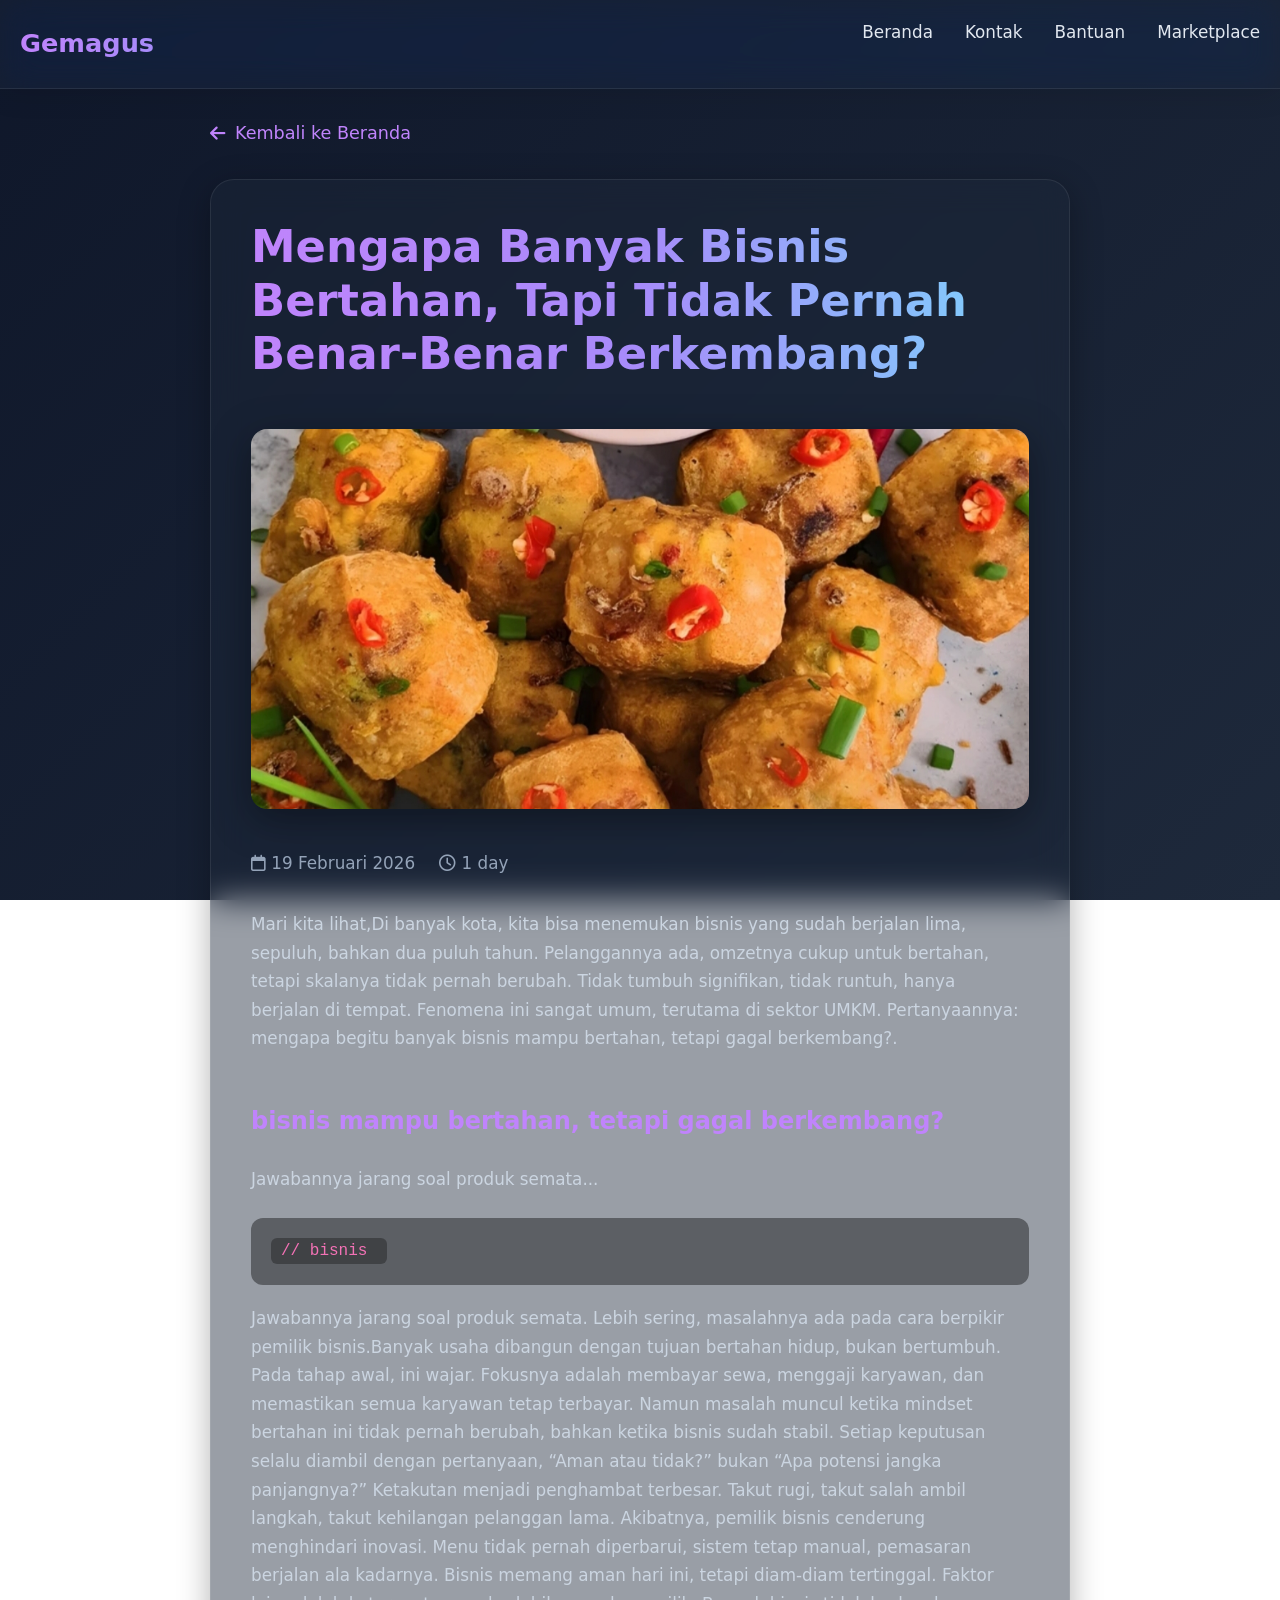
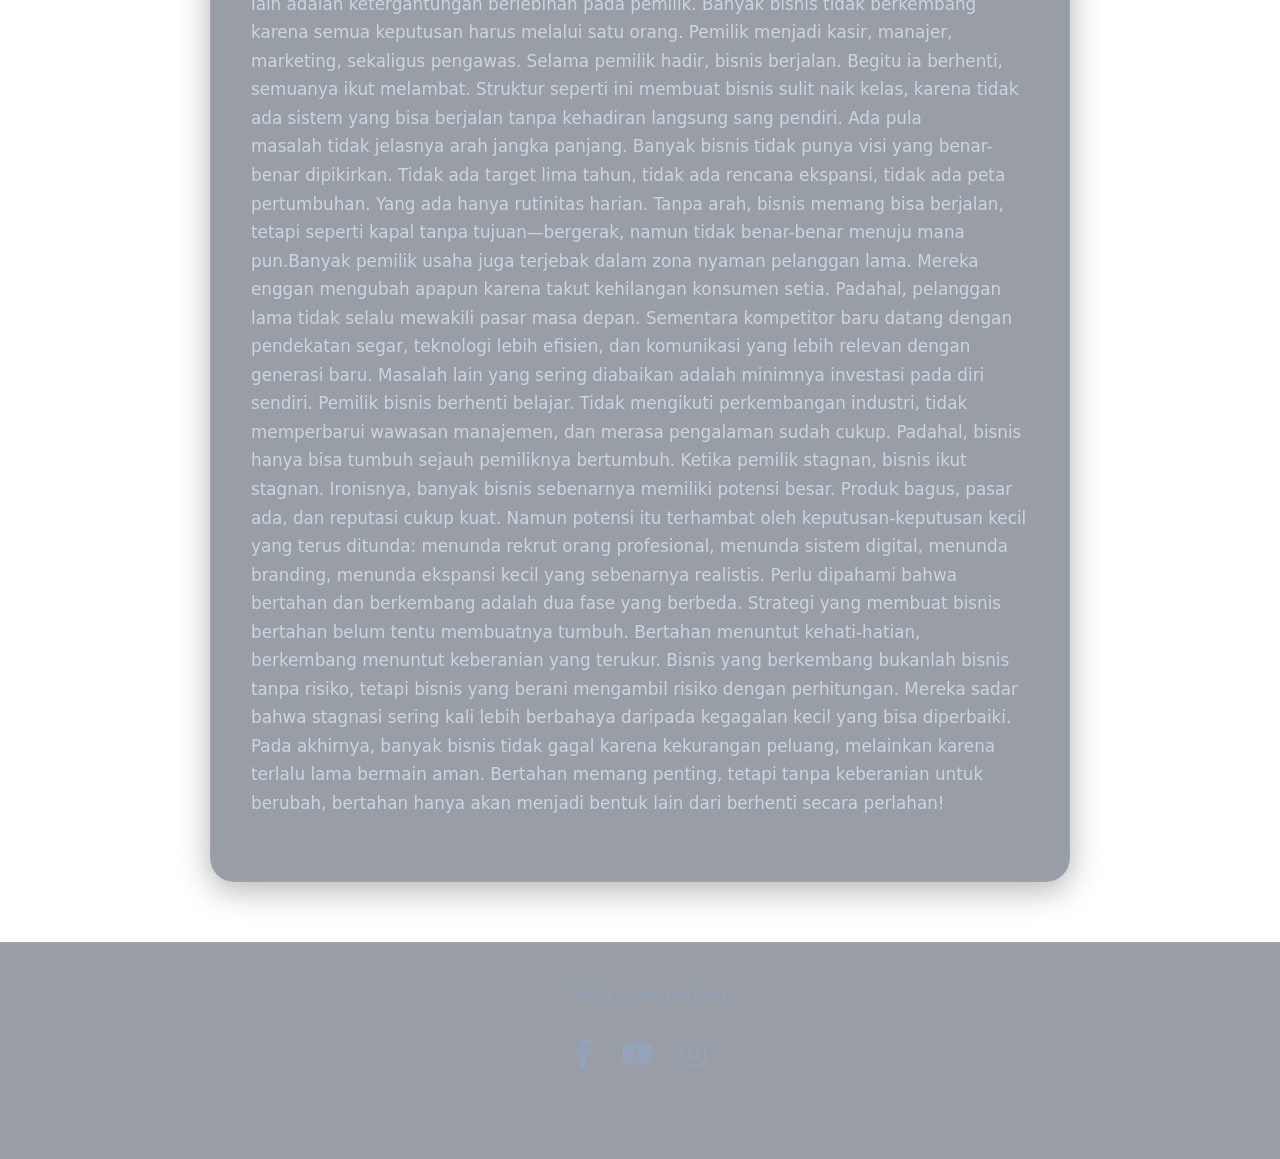
<file: Post2.html>
<!DOCTYPE html>
<html lang="id">
<head>
  <meta charset="UTF-8" />
  <meta name="viewport" content="width=device-width, initial-scale=1.0"/>
  <title id="page-title">Artikel </title>
  <link rel="stylesheet" href="https://cdnjs.cloudflare.com/ajax/libs/font-awesome/6.5.0/css/all.min.css"/>
  
  <style>
    :root {
      --bg: #0f172a;
      --glass: rgba(30, 41, 59, 0.45);
      --glass-border: rgba(255, 255, 255, 0.08);
      --text: #e2e8f0;
      --text-muted: #94a3b8;
      --accent: #c084fc;
    }

    * { margin:0; padding:0; box-sizing:border-box; }

    body {
      background: linear-gradient(135deg, #0f172a, #1e293b);
      color: var(--text);
      font-family: system-ui, -apple-system, sans-serif;
      line-height: 1.7;
      min-height: 100vh;
      background-attachment: fixed;
    }

    .container {
      max-width: 900px;
      margin: 0 auto;
      padding: 0 20px;
    }

    /* ====================== NAVBAR ====================== */
    .navbar {
      position: sticky;
      top: 0;
      z-index: 1000;
      background: var(--glass);
      backdrop-filter: blur(16px) saturate(180%);
      -webkit-backdrop-filter: blur(16px) saturate(180%);
      border-bottom: 1px solid var(--glass-border);
      box-shadow: 0 4px 30px rgba(0,0,0,0.1);
    }

    .nav-container {
      display: flex;
      justify-content: space-between;
      align-items: center;
      padding: 18px 20px;
    }

    .logo {
      font-size: 1.6rem;
      font-weight: 700;
      background: linear-gradient(90deg, #c084fc, #a78bfa);
      -webkit-background-clip: text;
      background-clip: text;
      color: transparent;
      text-decoration: none;
    }

    .nav-links {
      display: flex;
      list-style: none;
      gap: 32px;
    }

    .nav-links a {
      color: var(--text);
      text-decoration: none;
      font-weight: 500;
      transition: all 0.3s;
      position: relative;
    }

    .nav-links a:hover {
      color: var(--accent);
    }

    .nav-links a::after {
      content: '';
      position: absolute;
      width: 0;
      height: 2px;
      bottom: -6px;
      left: 0;
      background: var(--accent);
      transition: width 0.3s;
    }

    .nav-links a:hover::after { width: 100%; }

    .hamburger {
      display: none;
      flex-direction: column;
      gap: 5px;
      cursor: pointer;
    }

    .hamburger span {
      width: 28px;
      height: 3px;
      background: var(--text);
      border-radius: 2px;
      transition: all 0.3s;
    }

    /* ====================== ARTIKEL ====================== */
    .back {
      display: inline-flex;
      align-items: center;
      gap: 10px;
      color: var(--accent);
      text-decoration: none;
      margin: 30px 0;
      font-weight: 500;
      font-size: 1.1rem;
    }

    .back:hover { opacity: 0.8; }

    article {
      background: var(--glass);
      backdrop-filter: blur(16px);
      border: 1px solid var(--glass-border);
      border-radius: 24px;
      padding: 40px;
      box-shadow: 0 8px 32px rgba(0,0,0,0.3);
      margin-bottom: 60px;
    }

    h1 {
      font-size: 2.8rem;
      margin-bottom: 16px;
      background: linear-gradient(90deg, #c084fc, #a78bfa, #7dd3fc);
      -webkit-background-clip: text;
      background-clip: text;
      color: transparent;
      line-height: 1.2;
    }

    .meta {
      color: var(--text-muted);
      margin-bottom: 32px;
      font-size: 1.05rem;
      display: flex;
      gap: 24px;
      flex-wrap: wrap;
    }

    .featured-img {
      width: 100%;
      height: 380px;
      object-fit: cover;
      border-radius: 16px;
      margin: 32px 0;
      box-shadow: 0 10px 40px rgba(0,0,0,0.4);
    }

    p, li { margin-bottom: 1.4em; color: #cbd5e1; font-size: 1.05rem; }

    h2, h3 { margin: 2em 0 1em; color: var(--accent); }

    pre {
      background: rgba(0,0,0,0.4);
      padding: 20px;
      border-radius: 12px;
      overflow-x: auto;
      margin: 1.5em 0;
    }

    code {
      background: rgba(0,0,0,0.3);
      padding: 4px 10px;
      border-radius: 6px;
      font-family: 'Consolas', monospace;
      color: #f472b6;
    }

    /* ====================== FOOTER ====================== */
    footer {
      margin-top: 60px;
      padding: 40px 20px 60px;
      text-align: center;
      border-top: 1px solid var(--glass-border);
      background: var(--glass);
      backdrop-filter: blur(12px);
    }

    .social-icons {
      display: flex;
      justify-content: center;
      gap: 28px;
      margin-bottom: 20px;
    }

    .social-icons a {
      color: var(--text-muted);
      font-size: 1.8rem;
      transition: all 0.3s;
    }

    .social-icons a:hover {
      color: var(--accent);
      transform: translateY(-4px) scale(1.15);
    }

    /* ====================== RESPONSIVE ====================== */
    @media (max-width: 768px) {
      h1 { font-size: 2.2rem; }
      article { padding: 28px; }
      .nav-links {
        display: none;
        position: absolute;
        top: 100%;
        left: 0;
        right: 0;
        background: var(--glass);
        backdrop-filter: blur(16px);
        flex-direction: column;
        padding: 20px;
        border-bottom: 1px solid var(--glass-border);
      }
      .nav-links.active { display: flex; }
      .hamburger { display: flex; }
      .hamburger.active span:nth-child(1) { transform: rotate(45deg) translate(6px, 6px); }
      .hamburger.active span:nth-child(2) { opacity: 0; }
      .hamburger.active span:nth-child(3) { transform: rotate(-45deg) translate(7px, -7px); }
    }
  </style>
</head>
<body>

  <!-- Navbar -->
  <nav class="navbar">
    <div class="nav-container">
      <a href="index.html" class="logo">Gemagus</a>

      <ul class="nav-links" id="navLinks">
        <li><a href="index.html">Beranda</a></li>
        <li><a href="#kontak">Kontak</a></li>
        <li><a href="#bantuan">Bantuan</a></li>
        <li><a href="#" target="_blank" rel="noopener">Marketplace</a></li>
      </ul>

      <div class="hamburger" id="hamburger">
        <span></span>
        <span></span>
        <span></span>
      </div>
    </div>
  </nav>

  <div class="container">
    <a href="index.html" class="back">
      <i class="fa-solid fa-arrow-left"></i> Kembali ke Beranda
    </a>

    <article>
      <h1 id="title">Mengapa Banyak Bisnis Bertahan, Tapi Tidak Pernah Benar-Benar Berkembang?</h1>
      
      <img 
        src="img/bisnis.jpg" 
        alt="Featured image" 
        class="featured-img"
      >
      <div class="meta">
        <span><i class="fa-regular fa-calendar"></i> 19 Februari 2026</span>
        <span><i class="fa-regular fa-clock"></i> 1 day</span>
      </div>
      <p>Mari kita lihat,Di banyak kota, kita bisa menemukan bisnis yang sudah berjalan lima, sepuluh, bahkan dua puluh tahun. Pelanggannya ada, omzetnya cukup untuk bertahan, tetapi skalanya tidak pernah berubah. Tidak tumbuh signifikan, tidak runtuh, hanya berjalan di tempat. Fenomena ini sangat umum, terutama di sektor UMKM. Pertanyaannya: mengapa begitu banyak bisnis mampu bertahan, tetapi gagal berkembang?.</p>

    
      <h2>bisnis mampu bertahan, tetapi gagal berkembang?</h2>
      <p>Jawabannya jarang soal produk semata...</p>

      <pre><code>// bisnis </code></pre>

      <p>Jawabannya jarang soal produk semata. Lebih sering, masalahnya ada pada cara berpikir pemilik bisnis.Banyak usaha dibangun dengan tujuan bertahan hidup, bukan bertumbuh. Pada tahap awal, ini wajar. Fokusnya adalah membayar sewa, menggaji karyawan, dan memastikan semua karyawan tetap terbayar. Namun masalah muncul ketika mindset bertahan ini tidak pernah berubah, bahkan ketika bisnis sudah stabil. Setiap keputusan selalu diambil dengan pertanyaan, “Aman atau tidak?” bukan “Apa potensi jangka panjangnya?” Ketakutan menjadi penghambat terbesar. Takut rugi, takut salah ambil langkah, takut kehilangan pelanggan lama. Akibatnya, pemilik bisnis cenderung menghindari inovasi. Menu tidak pernah diperbarui, sistem tetap manual, pemasaran berjalan ala kadarnya. Bisnis memang aman hari ini, tetapi diam-diam tertinggal.
Faktor lain adalah ketergantungan berlebihan pada pemilik. Banyak bisnis tidak berkembang karena semua keputusan harus melalui satu orang. Pemilik menjadi kasir, manajer, marketing, sekaligus pengawas. Selama pemilik hadir, bisnis berjalan. Begitu ia berhenti, semuanya ikut melambat. Struktur seperti ini membuat bisnis sulit naik kelas, karena tidak ada sistem yang bisa berjalan tanpa kehadiran langsung sang pendiri. 
Ada pula masalah tidak jelasnya arah jangka panjang. Banyak bisnis tidak punya visi yang benar-benar dipikirkan. Tidak ada target lima tahun, tidak ada rencana ekspansi, tidak ada peta pertumbuhan. Yang ada hanya rutinitas harian. Tanpa arah, bisnis memang bisa berjalan, tetapi seperti kapal tanpa tujuan—bergerak, namun tidak benar-benar menuju mana pun.Banyak pemilik usaha juga terjebak dalam zona nyaman pelanggan lama. Mereka enggan mengubah apapun karena takut kehilangan konsumen setia. Padahal, pelanggan lama tidak selalu mewakili pasar masa depan. Sementara kompetitor baru datang dengan pendekatan segar, teknologi lebih efisien, dan komunikasi yang lebih relevan dengan generasi baru. Masalah lain yang sering diabaikan adalah minimnya investasi pada diri sendiri. Pemilik bisnis berhenti belajar. Tidak mengikuti perkembangan industri, tidak memperbarui wawasan manajemen, dan merasa pengalaman sudah cukup. Padahal, bisnis hanya bisa tumbuh sejauh pemiliknya bertumbuh. Ketika pemilik stagnan, bisnis ikut stagnan. Ironisnya, banyak bisnis sebenarnya memiliki potensi besar. Produk bagus, pasar ada, dan reputasi cukup kuat. Namun potensi itu terhambat oleh keputusan-keputusan kecil yang terus ditunda: menunda rekrut orang profesional, menunda sistem digital, menunda branding, menunda ekspansi kecil yang sebenarnya realistis.
Perlu dipahami bahwa bertahan dan berkembang adalah dua fase yang berbeda. Strategi yang membuat bisnis bertahan belum tentu membuatnya tumbuh. Bertahan menuntut kehati-hatian, berkembang menuntut keberanian yang terukur.
Bisnis yang berkembang bukanlah bisnis tanpa risiko, tetapi bisnis yang berani mengambil risiko dengan perhitungan. Mereka sadar bahwa stagnasi sering kali lebih berbahaya daripada kegagalan kecil yang bisa diperbaiki. Pada akhirnya, banyak bisnis tidak gagal karena kekurangan peluang, melainkan karena terlalu lama bermain aman. Bertahan memang penting, tetapi tanpa keberanian untuk berubah, bertahan hanya akan menjadi bentuk lain dari berhenti secara perlahan!</p>
    </article>
  </div>

  <!-- Footer -->
  <footer>
        <p style="color: var(--text-muted); font-size: 0.95rem;">
      © 2026 Gemagus Blog
    </p>
    <div class="social-icons">
      <a href="https://facebook.com/tuyingcowok" target="_blank"><i class="fab fa-facebook-f"></i></a>
      <a href="https://youtube.com/@tuyingcowok" target="_blank"><i class="fab fa-youtube"></i></a>
      <a href="https://instagram.com/tuyingcowok" target="_blank"><i class="fab fa-instagram"></i></a>
    </div>

  </footer>

  <script>
    // Hamburger menu toggle
    const hamburger = document.getElementById('hamburger');
    const navLinks = document.getElementById('navLinks');

    if (hamburger && navLinks) {
      hamburger.addEventListener('click', () => {
        hamburger.classList.toggle('active');
        navLinks.classList.toggle('active');
      });
    }
  </script>

</body>
</html>
</file>
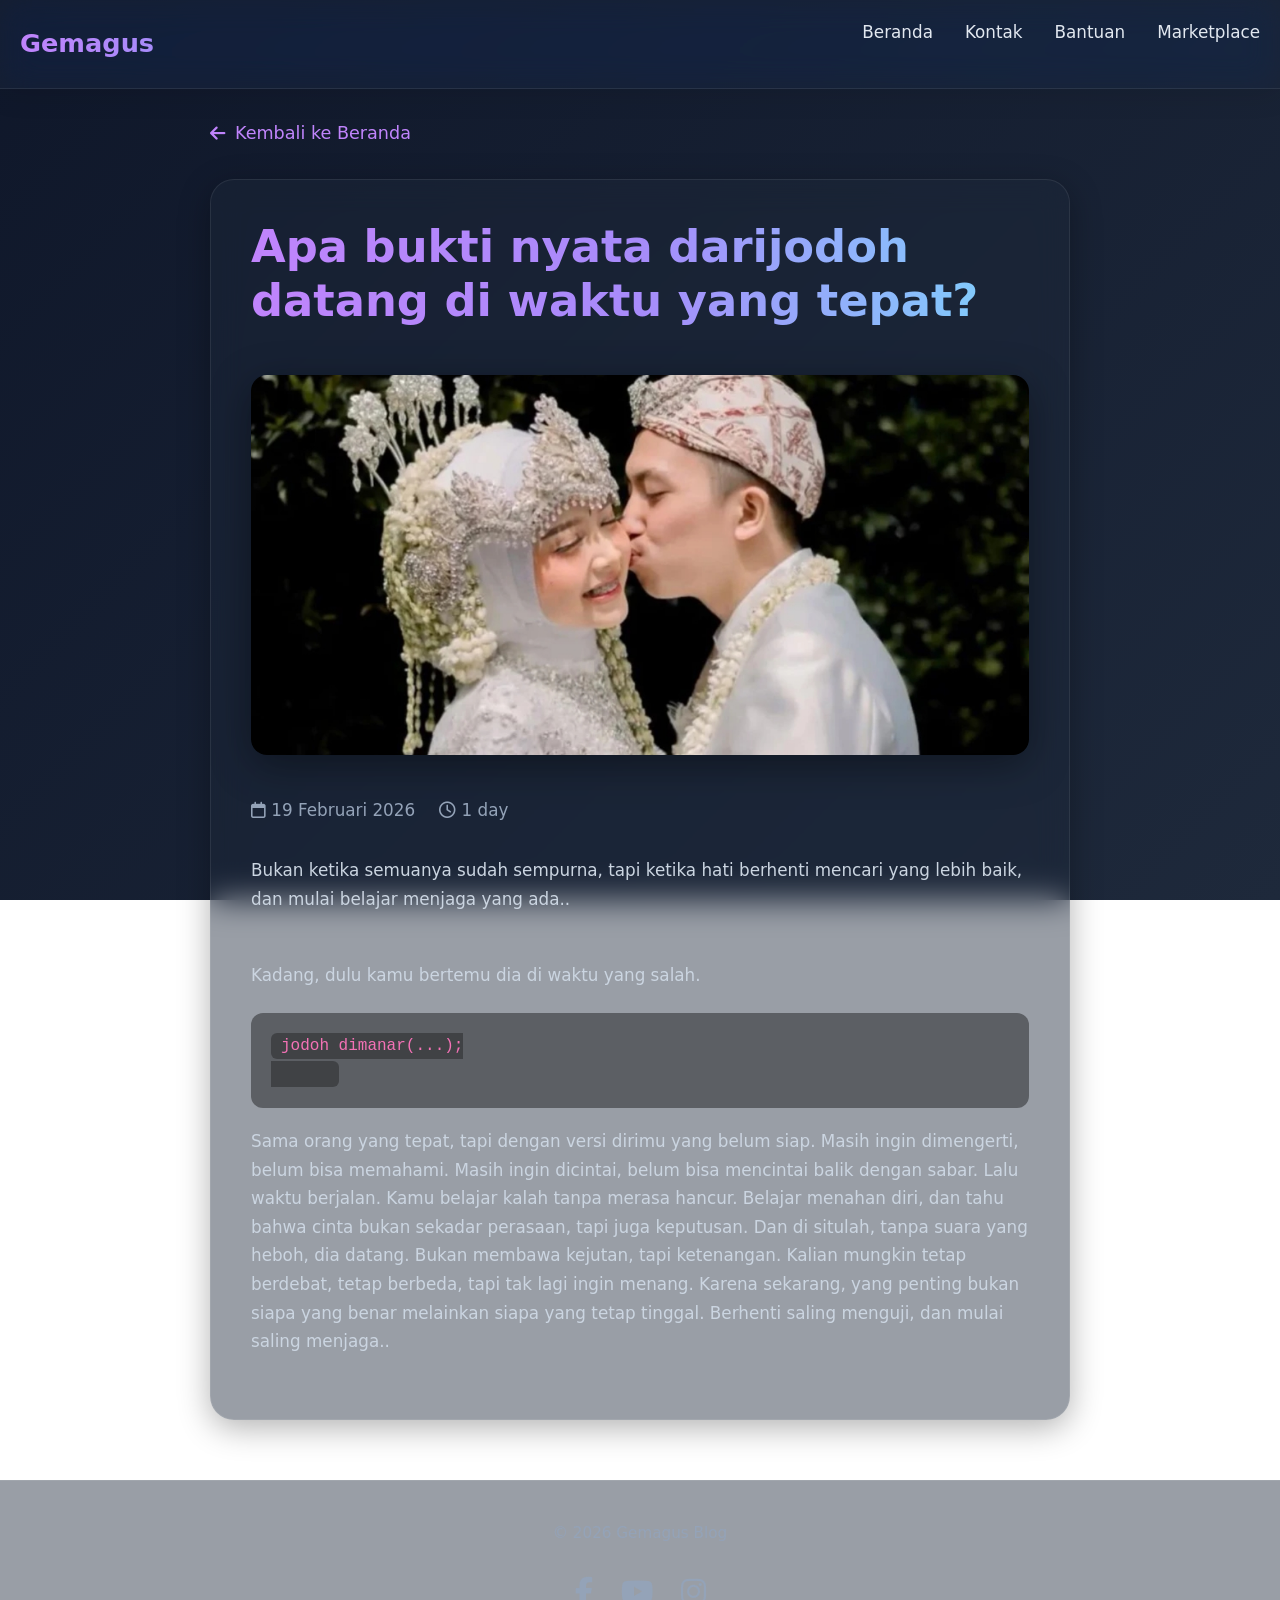
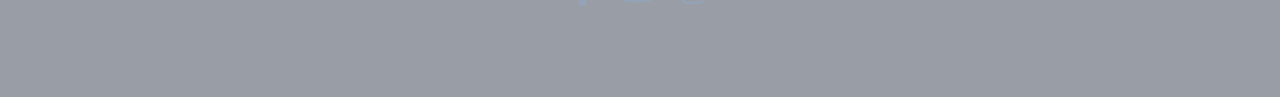
<file: Post3.html>
<!DOCTYPE html>
<html lang="id">
<head>
  <meta charset="UTF-8" />
  <meta name="viewport" content="width=device-width, initial-scale=1.0"/>
  <title id="page-title">Artikel </title>
  <link rel="stylesheet" href="https://cdnjs.cloudflare.com/ajax/libs/font-awesome/6.5.0/css/all.min.css"/>
  
  <style>
    :root {
      --bg: #0f172a;
      --glass: rgba(30, 41, 59, 0.45);
      --glass-border: rgba(255, 255, 255, 0.08);
      --text: #e2e8f0;
      --text-muted: #94a3b8;
      --accent: #c084fc;
    }

    * { margin:0; padding:0; box-sizing:border-box; }

    body {
      background: linear-gradient(135deg, #0f172a, #1e293b);
      color: var(--text);
      font-family: system-ui, -apple-system, sans-serif;
      line-height: 1.7;
      min-height: 100vh;
      background-attachment: fixed;
    }

    .container {
      max-width: 900px;
      margin: 0 auto;
      padding: 0 20px;
    }

    /* ====================== NAVBAR ====================== */
    .navbar {
      position: sticky;
      top: 0;
      z-index: 1000;
      background: var(--glass);
      backdrop-filter: blur(16px) saturate(180%);
      -webkit-backdrop-filter: blur(16px) saturate(180%);
      border-bottom: 1px solid var(--glass-border);
      box-shadow: 0 4px 30px rgba(0,0,0,0.1);
    }

    .nav-container {
      display: flex;
      justify-content: space-between;
      align-items: center;
      padding: 18px 20px;
    }

    .logo {
      font-size: 1.6rem;
      font-weight: 700;
      background: linear-gradient(90deg, #c084fc, #a78bfa);
      -webkit-background-clip: text;
      background-clip: text;
      color: transparent;
      text-decoration: none;
    }

    .nav-links {
      display: flex;
      list-style: none;
      gap: 32px;
    }

    .nav-links a {
      color: var(--text);
      text-decoration: none;
      font-weight: 500;
      transition: all 0.3s;
      position: relative;
    }

    .nav-links a:hover {
      color: var(--accent);
    }

    .nav-links a::after {
      content: '';
      position: absolute;
      width: 0;
      height: 2px;
      bottom: -6px;
      left: 0;
      background: var(--accent);
      transition: width 0.3s;
    }

    .nav-links a:hover::after { width: 100%; }

    .hamburger {
      display: none;
      flex-direction: column;
      gap: 5px;
      cursor: pointer;
    }

    .hamburger span {
      width: 28px;
      height: 3px;
      background: var(--text);
      border-radius: 2px;
      transition: all 0.3s;
    }

    /* ====================== ARTIKEL ====================== */
    .back {
      display: inline-flex;
      align-items: center;
      gap: 10px;
      color: var(--accent);
      text-decoration: none;
      margin: 30px 0;
      font-weight: 500;
      font-size: 1.1rem;
    }

    .back:hover { opacity: 0.8; }

    article {
      background: var(--glass);
      backdrop-filter: blur(16px);
      border: 1px solid var(--glass-border);
      border-radius: 24px;
      padding: 40px;
      box-shadow: 0 8px 32px rgba(0,0,0,0.3);
      margin-bottom: 60px;
    }

    h1 {
      font-size: 2.8rem;
      margin-bottom: 16px;
      background: linear-gradient(90deg, #c084fc, #a78bfa, #7dd3fc);
      -webkit-background-clip: text;
      background-clip: text;
      color: transparent;
      line-height: 1.2;
    }

    .meta {
      color: var(--text-muted);
      margin-bottom: 32px;
      font-size: 1.05rem;
      display: flex;
      gap: 24px;
      flex-wrap: wrap;
    }

    .featured-img {
      width: 100%;
      height: 380px;
      object-fit: cover;
      border-radius: 16px;
      margin: 32px 0;
      box-shadow: 0 10px 40px rgba(0,0,0,0.4);
    }

    p, li { margin-bottom: 1.4em; color: #cbd5e1; font-size: 1.05rem; }

    h2, h3 { margin: 2em 0 1em; color: var(--accent); }

    pre {
      background: rgba(0,0,0,0.4);
      padding: 20px;
      border-radius: 12px;
      overflow-x: auto;
      margin: 1.5em 0;
    }

    code {
      background: rgba(0,0,0,0.3);
      padding: 4px 10px;
      border-radius: 6px;
      font-family: 'Consolas', monospace;
      color: #f472b6;
    }

    /* ====================== FOOTER ====================== */
    footer {
      margin-top: 60px;
      padding: 40px 20px 60px;
      text-align: center;
      border-top: 1px solid var(--glass-border);
      background: var(--glass);
      backdrop-filter: blur(12px);
    }

    .social-icons {
      display: flex;
      justify-content: center;
      gap: 28px;
      margin-bottom: 20px;
    }

    .social-icons a {
      color: var(--text-muted);
      font-size: 1.8rem;
      transition: all 0.3s;
    }

    .social-icons a:hover {
      color: var(--accent);
      transform: translateY(-4px) scale(1.15);
    }

    /* ====================== RESPONSIVE ====================== */
    @media (max-width: 768px) {
      h1 { font-size: 2.2rem; }
      article { padding: 28px; }
      .nav-links {
        display: none;
        position: absolute;
        top: 100%;
        left: 0;
        right: 0;
        background: var(--glass);
        backdrop-filter: blur(16px);
        flex-direction: column;
        padding: 20px;
        border-bottom: 1px solid var(--glass-border);
      }
      .nav-links.active { display: flex; }
      .hamburger { display: flex; }
      .hamburger.active span:nth-child(1) { transform: rotate(45deg) translate(6px, 6px); }
      .hamburger.active span:nth-child(2) { opacity: 0; }
      .hamburger.active span:nth-child(3) { transform: rotate(-45deg) translate(7px, -7px); }
    }
  </style>
</head>
<body>

  <!-- Navbar -->
  <nav class="navbar">
    <div class="nav-container">
      <a href="index.html" class="logo">Gemagus</a>

      <ul class="nav-links" id="navLinks">
        <li><a href="index.html">Beranda</a></li>
        <li><a href="#kontak">Kontak</a></li>
        <li><a href="#bantuan">Bantuan</a></li>
        <li><a href="#" target="_blank" rel="noopener">Marketplace</a></li>
      </ul>

      <div class="hamburger" id="hamburger">
        <span></span>
        <span></span>
        <span></span>
      </div>
    </div>
  </nav>

  <div class="container">
    <a href="index.html" class="back">
      <i class="fa-solid fa-arrow-left"></i> Kembali ke Beranda
    </a>

    <article>
      <h1 id="title">Apa bukti nyata darijodoh datang di waktu yang tepat?</h1>
      
      <img 
        src="img/jodoh.jpg" 
        alt="Featured image" 
        class="featured-img"
      >
      <div class="meta">
        <span><i class="fa-regular fa-calendar"></i> 19 Februari 2026</span>
        <span><i class="fa-regular fa-clock"></i> 1 day</span>
      </div>
      <p>Bukan ketika semuanya sudah sempurna,
tapi ketika hati berhenti mencari yang lebih baik,
dan mulai belajar menjaga yang ada..</p>

    
      <h2></h2>
      <p>Kadang, dulu kamu bertemu dia di waktu yang salah.</p>

      <pre><code>jodoh dimanar(...);
      </code></pre>

      <p>Sama orang yang tepat, tapi dengan versi dirimu yang belum siap.
Masih ingin dimengerti, belum bisa memahami.
Masih ingin dicintai, belum bisa mencintai balik dengan sabar.
Lalu waktu berjalan.
Kamu belajar kalah tanpa merasa hancur.
Belajar menahan diri,
dan tahu bahwa cinta bukan sekadar perasaan, tapi juga keputusan.

Dan di situlah, tanpa suara yang heboh,
dia datang.
Bukan membawa kejutan,
tapi ketenangan.
Kalian mungkin tetap berdebat,
tetap berbeda,
tapi tak lagi ingin menang.
Karena sekarang, yang penting bukan siapa yang benar
melainkan siapa yang tetap tinggal.
Berhenti saling menguji,
dan mulai saling menjaga..</p>
    </article>
  </div>

  <!-- Footer -->
  <footer>
        <p style="color: var(--text-muted); font-size: 0.95rem;">
      © 2026 Gemagus Blog
    </p>
    <div class="social-icons">
      <a href="https://facebook.com/tuyingcowok" target="_blank"><i class="fab fa-facebook-f"></i></a>
      <a href="https://youtube.com/@tuyingcowok" target="_blank"><i class="fab fa-youtube"></i></a>
      <a href="https://instagram.com/tuyingcowok" target="_blank"><i class="fab fa-instagram"></i></a>
    </div>

  </footer>

  <script>
    // Hamburger menu toggle
    const hamburger = document.getElementById('hamburger');
    const navLinks = document.getElementById('navLinks');

    if (hamburger && navLinks) {
      hamburger.addEventListener('click', () => {
        hamburger.classList.toggle('active');
        navLinks.classList.toggle('active');
      });
    }
  </script>

</body>
</html>
</file>
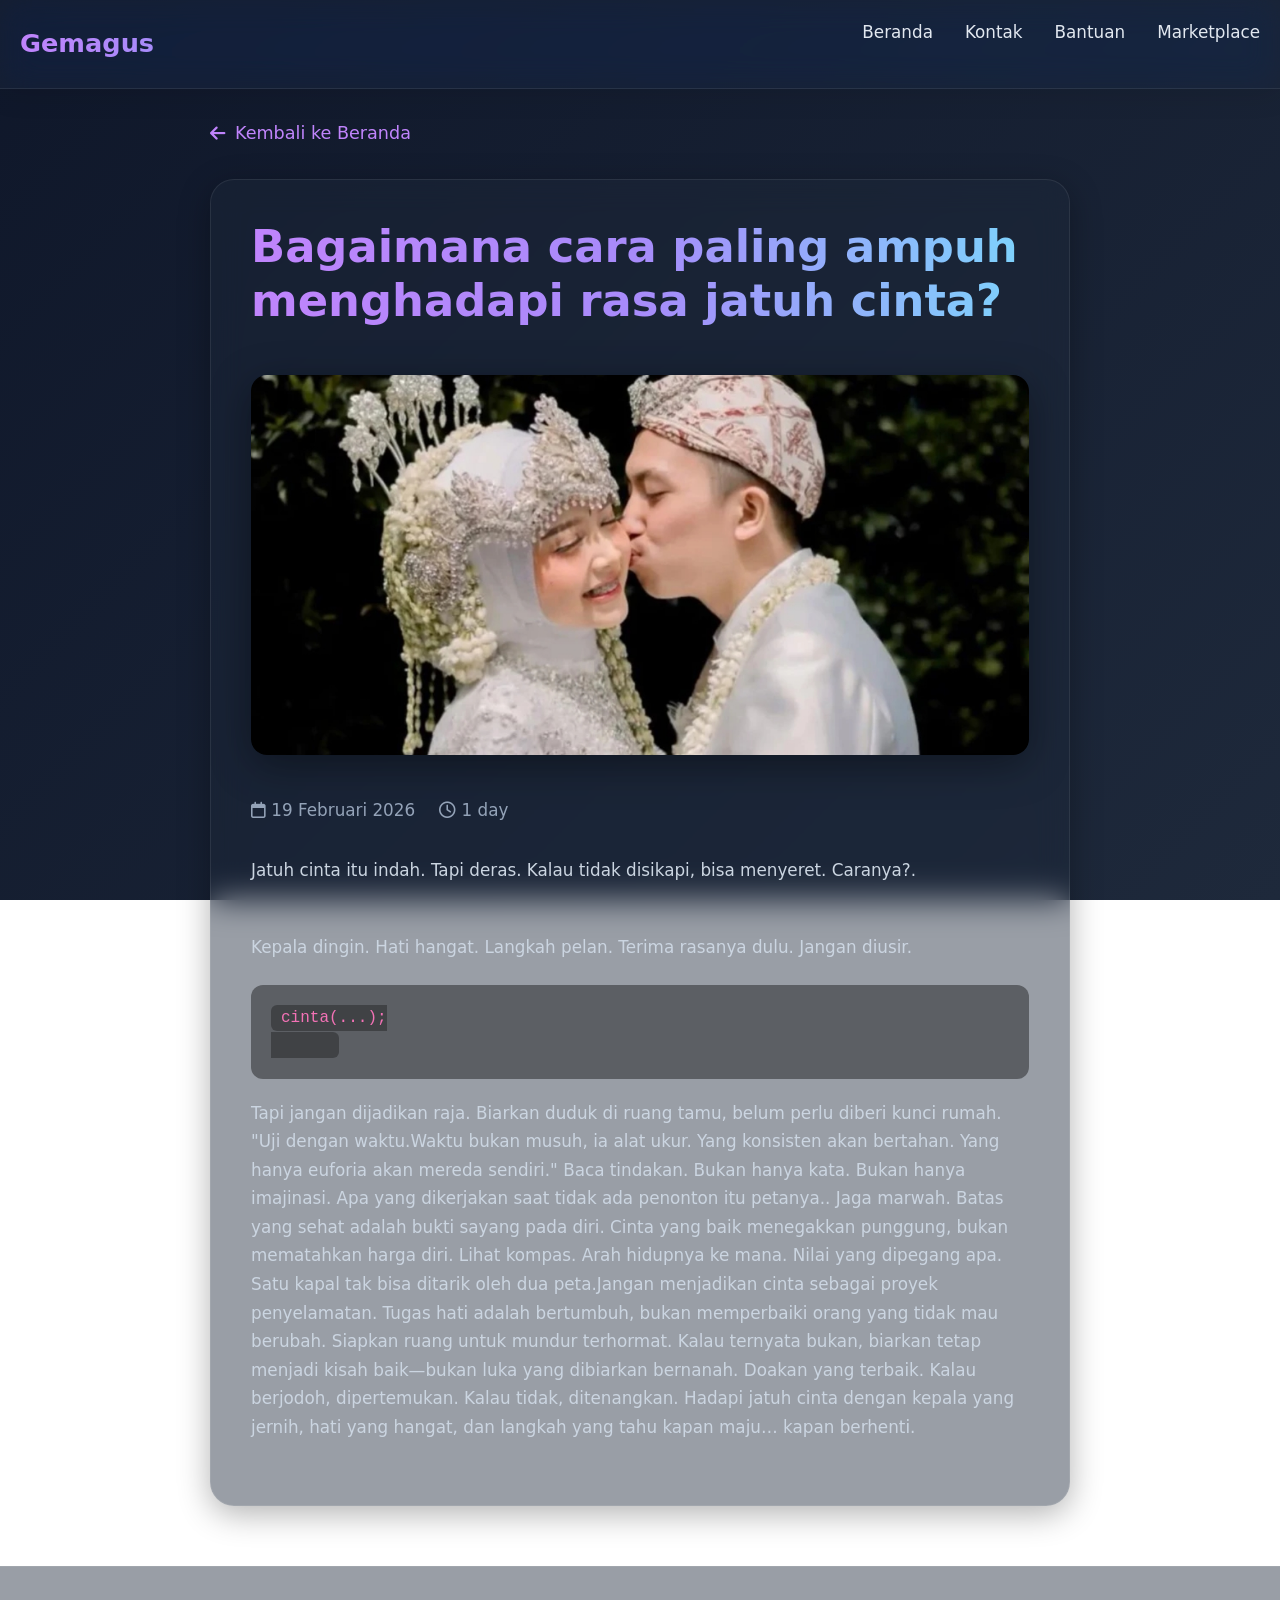
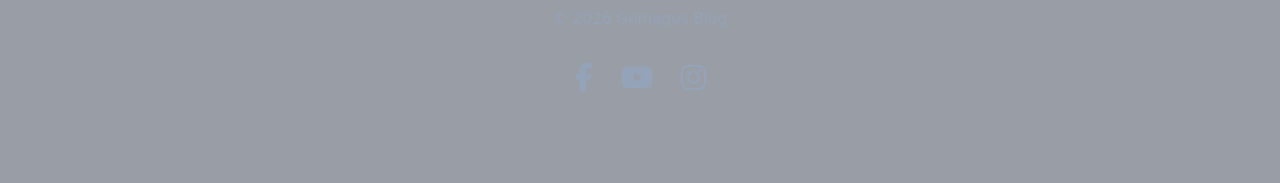
<file: Post4.html>
<!DOCTYPE html>
<html lang="id">
<head>
  <meta charset="UTF-8" />
  <meta name="viewport" content="width=device-width, initial-scale=1.0"/>
  <title id="page-title">Artikel </title>
  <link rel="stylesheet" href="https://cdnjs.cloudflare.com/ajax/libs/font-awesome/6.5.0/css/all.min.css"/>
  
  <style>
    :root {
      --bg: #0f172a;
      --glass: rgba(30, 41, 59, 0.45);
      --glass-border: rgba(255, 255, 255, 0.08);
      --text: #e2e8f0;
      --text-muted: #94a3b8;
      --accent: #c084fc;
    }

    * { margin:0; padding:0; box-sizing:border-box; }

    body {
      background: linear-gradient(135deg, #0f172a, #1e293b);
      color: var(--text);
      font-family: system-ui, -apple-system, sans-serif;
      line-height: 1.7;
      min-height: 100vh;
      background-attachment: fixed;
    }

    .container {
      max-width: 900px;
      margin: 0 auto;
      padding: 0 20px;
    }

    /* ====================== NAVBAR ====================== */
    .navbar {
      position: sticky;
      top: 0;
      z-index: 1000;
      background: var(--glass);
      backdrop-filter: blur(16px) saturate(180%);
      -webkit-backdrop-filter: blur(16px) saturate(180%);
      border-bottom: 1px solid var(--glass-border);
      box-shadow: 0 4px 30px rgba(0,0,0,0.1);
    }

    .nav-container {
      display: flex;
      justify-content: space-between;
      align-items: center;
      padding: 18px 20px;
    }

    .logo {
      font-size: 1.6rem;
      font-weight: 700;
      background: linear-gradient(90deg, #c084fc, #a78bfa);
      -webkit-background-clip: text;
      background-clip: text;
      color: transparent;
      text-decoration: none;
    }

    .nav-links {
      display: flex;
      list-style: none;
      gap: 32px;
    }

    .nav-links a {
      color: var(--text);
      text-decoration: none;
      font-weight: 500;
      transition: all 0.3s;
      position: relative;
    }

    .nav-links a:hover {
      color: var(--accent);
    }

    .nav-links a::after {
      content: '';
      position: absolute;
      width: 0;
      height: 2px;
      bottom: -6px;
      left: 0;
      background: var(--accent);
      transition: width 0.3s;
    }

    .nav-links a:hover::after { width: 100%; }

    .hamburger {
      display: none;
      flex-direction: column;
      gap: 5px;
      cursor: pointer;
    }

    .hamburger span {
      width: 28px;
      height: 3px;
      background: var(--text);
      border-radius: 2px;
      transition: all 0.3s;
    }

    /* ====================== ARTIKEL ====================== */
    .back {
      display: inline-flex;
      align-items: center;
      gap: 10px;
      color: var(--accent);
      text-decoration: none;
      margin: 30px 0;
      font-weight: 500;
      font-size: 1.1rem;
    }

    .back:hover { opacity: 0.8; }

    article {
      background: var(--glass);
      backdrop-filter: blur(16px);
      border: 1px solid var(--glass-border);
      border-radius: 24px;
      padding: 40px;
      box-shadow: 0 8px 32px rgba(0,0,0,0.3);
      margin-bottom: 60px;
    }

    h1 {
      font-size: 2.8rem;
      margin-bottom: 16px;
      background: linear-gradient(90deg, #c084fc, #a78bfa, #7dd3fc);
      -webkit-background-clip: text;
      background-clip: text;
      color: transparent;
      line-height: 1.2;
    }

    .meta {
      color: var(--text-muted);
      margin-bottom: 32px;
      font-size: 1.05rem;
      display: flex;
      gap: 24px;
      flex-wrap: wrap;
    }

    .featured-img {
      width: 100%;
      height: 380px;
      object-fit: cover;
      border-radius: 16px;
      margin: 32px 0;
      box-shadow: 0 10px 40px rgba(0,0,0,0.4);
    }

    p, li { margin-bottom: 1.4em; color: #cbd5e1; font-size: 1.05rem; }

    h2, h3 { margin: 2em 0 1em; color: var(--accent); }

    pre {
      background: rgba(0,0,0,0.4);
      padding: 20px;
      border-radius: 12px;
      overflow-x: auto;
      margin: 1.5em 0;
    }

    code {
      background: rgba(0,0,0,0.3);
      padding: 4px 10px;
      border-radius: 6px;
      font-family: 'Consolas', monospace;
      color: #f472b6;
    }

    /* ====================== FOOTER ====================== */
    footer {
      margin-top: 60px;
      padding: 40px 20px 60px;
      text-align: center;
      border-top: 1px solid var(--glass-border);
      background: var(--glass);
      backdrop-filter: blur(12px);
    }

    .social-icons {
      display: flex;
      justify-content: center;
      gap: 28px;
      margin-bottom: 20px;
    }

    .social-icons a {
      color: var(--text-muted);
      font-size: 1.8rem;
      transition: all 0.3s;
    }

    .social-icons a:hover {
      color: var(--accent);
      transform: translateY(-4px) scale(1.15);
    }

    /* ====================== RESPONSIVE ====================== */
    @media (max-width: 768px) {
      h1 { font-size: 2.2rem; }
      article { padding: 28px; }
      .nav-links {
        display: none;
        position: absolute;
        top: 100%;
        left: 0;
        right: 0;
        background: var(--glass);
        backdrop-filter: blur(16px);
        flex-direction: column;
        padding: 20px;
        border-bottom: 1px solid var(--glass-border);
      }
      .nav-links.active { display: flex; }
      .hamburger { display: flex; }
      .hamburger.active span:nth-child(1) { transform: rotate(45deg) translate(6px, 6px); }
      .hamburger.active span:nth-child(2) { opacity: 0; }
      .hamburger.active span:nth-child(3) { transform: rotate(-45deg) translate(7px, -7px); }
    }
  </style>
</head>
<body>

  <!-- Navbar -->
  <nav class="navbar">
    <div class="nav-container">
      <a href="index.html" class="logo">Gemagus</a>

      <ul class="nav-links" id="navLinks">
        <li><a href="index.html">Beranda</a></li>
        <li><a href="#kontak">Kontak</a></li>
        <li><a href="#bantuan">Bantuan</a></li>
        <li><a href="#" target="_blank" rel="noopener">Marketplace</a></li>
      </ul>

      <div class="hamburger" id="hamburger">
        <span></span>
        <span></span>
        <span></span>
      </div>
    </div>
  </nav>

  <div class="container">
    <a href="index.html" class="back">
      <i class="fa-solid fa-arrow-left"></i> Kembali ke Beranda
    </a>

    <article>
      <h1 id="title">Bagaimana cara paling ampuh menghadapi rasa jatuh cinta?</h1>
      
      <img 
        src="img/jodoh.jpg" 
        alt="Featured image" 
        class="featured-img"
      >
      <div class="meta">
        <span><i class="fa-regular fa-calendar"></i> 19 Februari 2026</span>
        <span><i class="fa-regular fa-clock"></i> 1 day</span>
      </div>
      <p>Jatuh cinta itu indah.
Tapi deras.
Kalau tidak disikapi, bisa menyeret.
Caranya?.</p>

    
      <h2></h2>
      <p>Kepala dingin.
Hati hangat.
Langkah pelan.
Terima rasanya dulu.
Jangan diusir.</p>

      <pre><code>cinta(...);
      </code></pre>

      <p>Tapi jangan dijadikan raja.
Biarkan duduk di ruang tamu,
belum perlu diberi kunci rumah.
 "Uji dengan waktu.Waktu bukan musuh,
ia alat ukur.
Yang konsisten akan bertahan.
Yang hanya euforia akan mereda sendiri."  Baca tindakan.
Bukan hanya kata.
Bukan hanya imajinasi.
Apa yang dikerjakan saat tidak ada penonton itu petanya.. Jaga marwah.
Batas yang sehat adalah bukti sayang pada diri.
Cinta yang baik menegakkan punggung,
bukan mematahkan harga diri. Lihat kompas.
Arah hidupnya ke mana.
Nilai yang dipegang apa.
Satu kapal tak bisa ditarik oleh dua peta.Jangan menjadikan cinta sebagai proyek penyelamatan.
Tugas hati adalah bertumbuh, bukan memperbaiki orang yang tidak mau berubah.

Siapkan ruang untuk mundur terhormat.
Kalau ternyata bukan,
biarkan tetap menjadi kisah baik—bukan luka yang dibiarkan bernanah.
Doakan yang terbaik.
Kalau berjodoh, dipertemukan.
Kalau tidak, ditenangkan.
Hadapi jatuh cinta dengan kepala yang jernih,
hati yang hangat,
dan langkah yang tahu kapan maju…
kapan berhenti.</p>
    </article>
  </div>

  <!-- Footer -->
  <footer>
        <p style="color: var(--text-muted); font-size: 0.95rem;">
      © 2026 Gemagus Blog
    </p>
    <div class="social-icons">
      <a href="https://facebook.com/tuyingcowok" target="_blank"><i class="fab fa-facebook-f"></i></a>
      <a href="https://youtube.com/@tuyingcowok" target="_blank"><i class="fab fa-youtube"></i></a>
      <a href="https://instagram.com/tuyingcowok" target="_blank"><i class="fab fa-instagram"></i></a>
    </div>

  </footer>

  <script>
    // Hamburger menu toggle
    const hamburger = document.getElementById('hamburger');
    const navLinks = document.getElementById('navLinks');

    if (hamburger && navLinks) {
      hamburger.addEventListener('click', () => {
        hamburger.classList.toggle('active');
        navLinks.classList.toggle('active');
      });
    }
  </script>

</body>
</html>
</file>
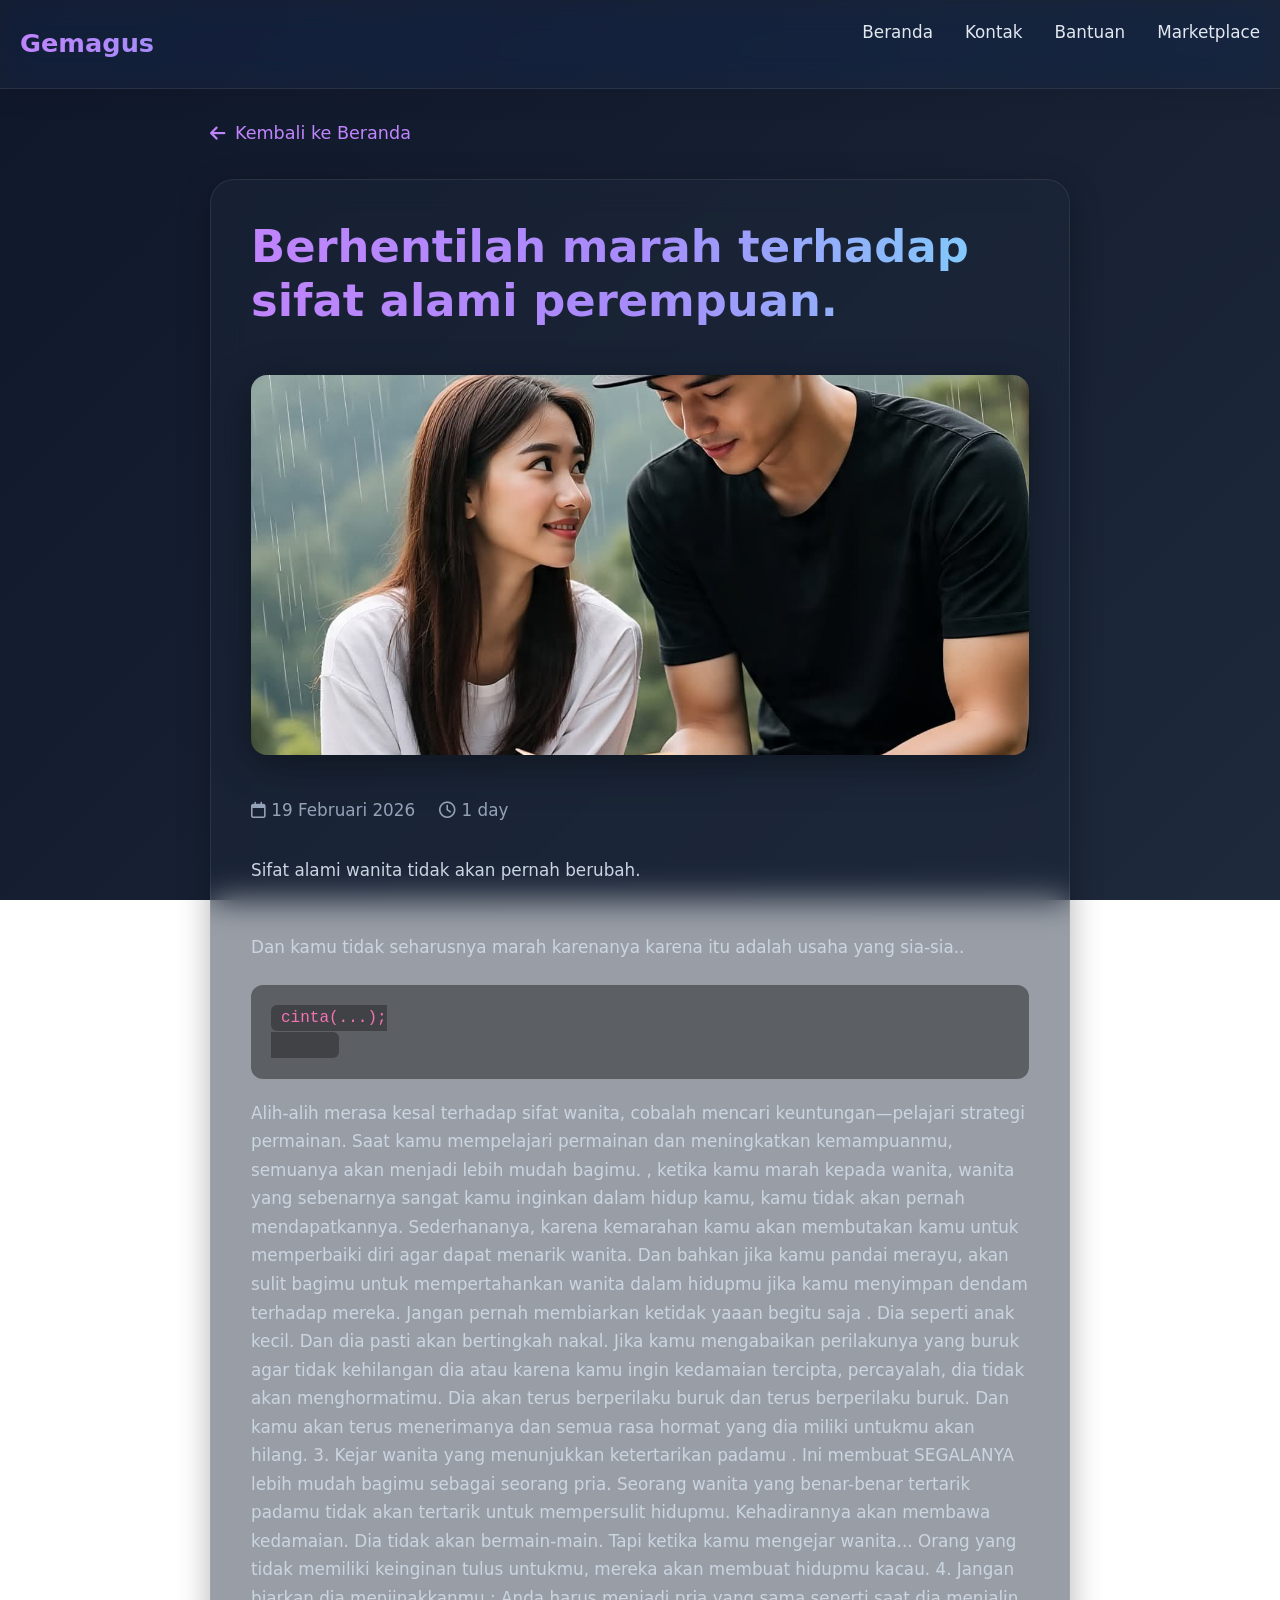
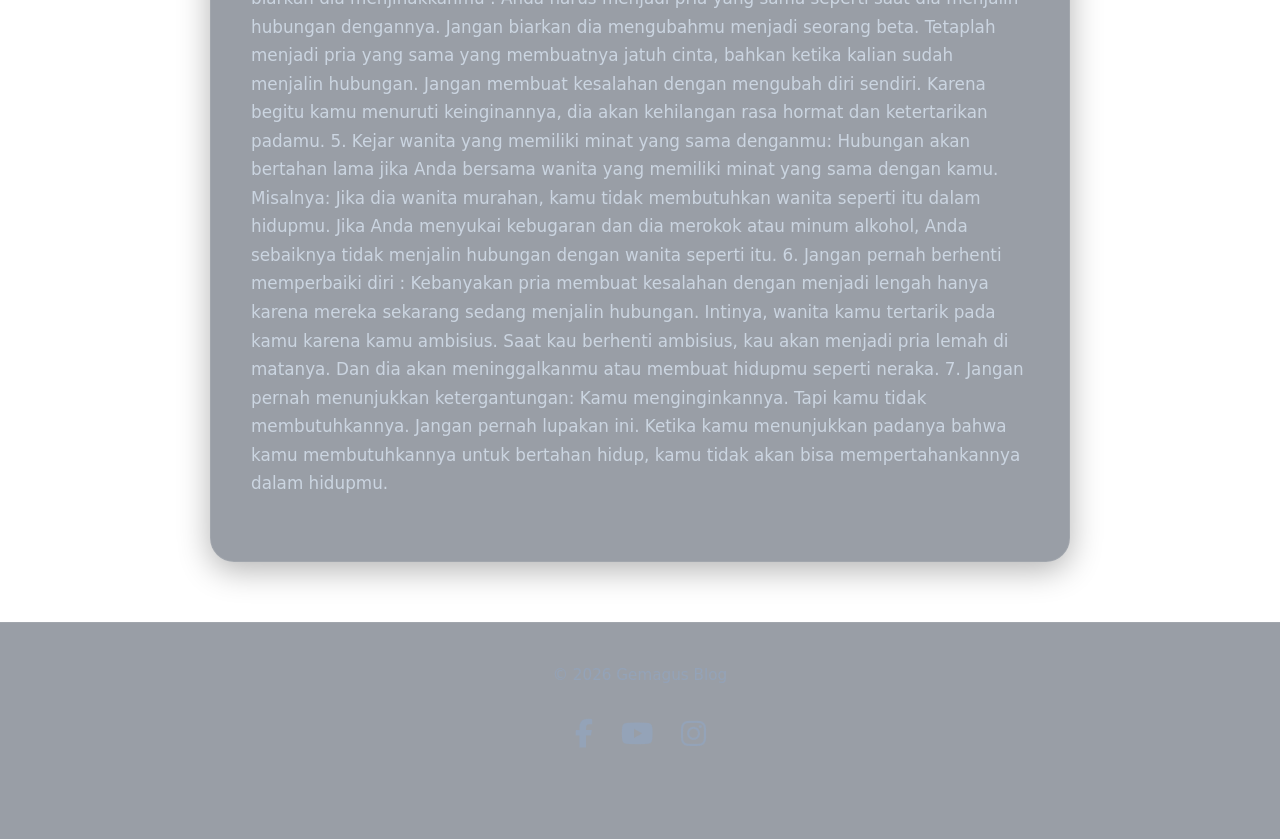
<file: Post5.html>
<!DOCTYPE html>
<html lang="id">
<head>
  <meta charset="UTF-8" />
  <meta name="viewport" content="width=device-width, initial-scale=1.0"/>
  <title id="page-title">Artikel </title>
  <link rel="stylesheet" href="https://cdnjs.cloudflare.com/ajax/libs/font-awesome/6.5.0/css/all.min.css"/>
  
  <style>
    :root {
      --bg: #0f172a;
      --glass: rgba(30, 41, 59, 0.45);
      --glass-border: rgba(255, 255, 255, 0.08);
      --text: #e2e8f0;
      --text-muted: #94a3b8;
      --accent: #c084fc;
    }

    * { margin:0; padding:0; box-sizing:border-box; }

    body {
      background: linear-gradient(135deg, #0f172a, #1e293b);
      color: var(--text);
      font-family: system-ui, -apple-system, sans-serif;
      line-height: 1.7;
      min-height: 100vh;
      background-attachment: fixed;
    }

    .container {
      max-width: 900px;
      margin: 0 auto;
      padding: 0 20px;
    }

    /* ====================== NAVBAR ====================== */
    .navbar {
      position: sticky;
      top: 0;
      z-index: 1000;
      background: var(--glass);
      backdrop-filter: blur(16px) saturate(180%);
      -webkit-backdrop-filter: blur(16px) saturate(180%);
      border-bottom: 1px solid var(--glass-border);
      box-shadow: 0 4px 30px rgba(0,0,0,0.1);
    }

    .nav-container {
      display: flex;
      justify-content: space-between;
      align-items: center;
      padding: 18px 20px;
    }

    .logo {
      font-size: 1.6rem;
      font-weight: 700;
      background: linear-gradient(90deg, #c084fc, #a78bfa);
      -webkit-background-clip: text;
      background-clip: text;
      color: transparent;
      text-decoration: none;
    }

    .nav-links {
      display: flex;
      list-style: none;
      gap: 32px;
    }

    .nav-links a {
      color: var(--text);
      text-decoration: none;
      font-weight: 500;
      transition: all 0.3s;
      position: relative;
    }

    .nav-links a:hover {
      color: var(--accent);
    }

    .nav-links a::after {
      content: '';
      position: absolute;
      width: 0;
      height: 2px;
      bottom: -6px;
      left: 0;
      background: var(--accent);
      transition: width 0.3s;
    }

    .nav-links a:hover::after { width: 100%; }

    .hamburger {
      display: none;
      flex-direction: column;
      gap: 5px;
      cursor: pointer;
    }

    .hamburger span {
      width: 28px;
      height: 3px;
      background: var(--text);
      border-radius: 2px;
      transition: all 0.3s;
    }

    /* ====================== ARTIKEL ====================== */
    .back {
      display: inline-flex;
      align-items: center;
      gap: 10px;
      color: var(--accent);
      text-decoration: none;
      margin: 30px 0;
      font-weight: 500;
      font-size: 1.1rem;
    }

    .back:hover { opacity: 0.8; }

    article {
      background: var(--glass);
      backdrop-filter: blur(16px);
      border: 1px solid var(--glass-border);
      border-radius: 24px;
      padding: 40px;
      box-shadow: 0 8px 32px rgba(0,0,0,0.3);
      margin-bottom: 60px;
    }

    h1 {
      font-size: 2.8rem;
      margin-bottom: 16px;
      background: linear-gradient(90deg, #c084fc, #a78bfa, #7dd3fc);
      -webkit-background-clip: text;
      background-clip: text;
      color: transparent;
      line-height: 1.2;
    }

    .meta {
      color: var(--text-muted);
      margin-bottom: 32px;
      font-size: 1.05rem;
      display: flex;
      gap: 24px;
      flex-wrap: wrap;
    }

    .featured-img {
      width: 100%;
      height: 380px;
      object-fit: cover;
      border-radius: 16px;
      margin: 32px 0;
      box-shadow: 0 10px 40px rgba(0,0,0,0.4);
    }

    p, li { margin-bottom: 1.4em; color: #cbd5e1; font-size: 1.05rem; }

    h2, h3 { margin: 2em 0 1em; color: var(--accent); }

    pre {
      background: rgba(0,0,0,0.4);
      padding: 20px;
      border-radius: 12px;
      overflow-x: auto;
      margin: 1.5em 0;
    }

    code {
      background: rgba(0,0,0,0.3);
      padding: 4px 10px;
      border-radius: 6px;
      font-family: 'Consolas', monospace;
      color: #f472b6;
    }

    /* ====================== FOOTER ====================== */
    footer {
      margin-top: 60px;
      padding: 40px 20px 60px;
      text-align: center;
      border-top: 1px solid var(--glass-border);
      background: var(--glass);
      backdrop-filter: blur(12px);
    }

    .social-icons {
      display: flex;
      justify-content: center;
      gap: 28px;
      margin-bottom: 20px;
    }

    .social-icons a {
      color: var(--text-muted);
      font-size: 1.8rem;
      transition: all 0.3s;
    }

    .social-icons a:hover {
      color: var(--accent);
      transform: translateY(-4px) scale(1.15);
    }

    /* ====================== RESPONSIVE ====================== */
    @media (max-width: 768px) {
      h1 { font-size: 2.2rem; }
      article { padding: 28px; }
      .nav-links {
        display: none;
        position: absolute;
        top: 100%;
        left: 0;
        right: 0;
        background: var(--glass);
        backdrop-filter: blur(16px);
        flex-direction: column;
        padding: 20px;
        border-bottom: 1px solid var(--glass-border);
      }
      .nav-links.active { display: flex; }
      .hamburger { display: flex; }
      .hamburger.active span:nth-child(1) { transform: rotate(45deg) translate(6px, 6px); }
      .hamburger.active span:nth-child(2) { opacity: 0; }
      .hamburger.active span:nth-child(3) { transform: rotate(-45deg) translate(7px, -7px); }
    }
  </style>
</head>
<body>

  <!-- Navbar -->
  <nav class="navbar">
    <div class="nav-container">
      <a href="index.html" class="logo">Gemagus</a>

      <ul class="nav-links" id="navLinks">
        <li><a href="index.html">Beranda</a></li>
        <li><a href="#kontak">Kontak</a></li>
        <li><a href="#bantuan">Bantuan</a></li>
        <li><a href="#" target="_blank" rel="noopener">Marketplace</a></li>
      </ul>

      <div class="hamburger" id="hamburger">
        <span></span>
        <span></span>
        <span></span>
      </div>
    </div>
  </nav>

  <div class="container">
    <a href="index.html" class="back">
      <i class="fa-solid fa-arrow-left"></i> Kembali ke Beranda
    </a>

    <article>
      <h1 id="title">Berhentilah marah terhadap sifat alami perempuan.</h1>
      
      <img 
        src="img/berhenti.jpg" 
        alt="Featured image" 
        class="featured-img"
      >
      <div class="meta">
        <span><i class="fa-regular fa-calendar"></i> 19 Februari 2026</span>
        <span><i class="fa-regular fa-clock"></i> 1 day</span>
      </div>
      <p>Sifat alami wanita tidak akan pernah berubah.</p>

    
      <h2></h2>
      <p>Dan kamu tidak seharusnya marah karenanya karena itu adalah usaha yang sia-sia..</p>

      <pre><code>cinta(...);
      </code></pre>

      <p>Alih-alih merasa kesal terhadap sifat wanita, cobalah mencari keuntungan—pelajari strategi permainan.
Saat kamu mempelajari permainan dan meningkatkan kemampuanmu, semuanya akan menjadi lebih mudah bagimu.
, ketika kamu marah kepada wanita, wanita yang sebenarnya sangat kamu inginkan dalam hidup kamu, kamu tidak akan pernah mendapatkannya. Sederhananya, karena kemarahan kamu akan membutakan kamu untuk memperbaiki diri agar dapat menarik wanita.
Dan bahkan jika kamu pandai merayu, akan sulit bagimu untuk mempertahankan wanita dalam hidupmu jika kamu menyimpan dendam terhadap mereka.
Jangan pernah membiarkan ketidak уaaan begitu saja .
Dia seperti anak kecil. Dan dia pasti akan bertingkah nakal.
Jika kamu mengabaikan perilakunya yang buruk agar tidak kehilangan dia atau karena kamu ingin kedamaian tercipta, percayalah, dia tidak akan menghormatimu.
Dia akan terus berperilaku buruk dan terus berperilaku buruk. Dan kamu akan terus menerimanya dan semua rasa hormat yang dia miliki untukmu akan hilang.
3. Kejar wanita yang menunjukkan ketertarikan padamu .
Ini membuat SEGALANYA lebih mudah bagimu sebagai seorang pria.
Seorang wanita yang benar-benar tertarik padamu tidak akan tertarik untuk mempersulit hidupmu. Kehadirannya akan membawa kedamaian.
Dia tidak akan bermain-main. Tapi ketika kamu mengejar wanita...
Orang yang tidak memiliki keinginan tulus untukmu, mereka akan membuat hidupmu kacau.
4. Jangan biarkan dia menjinakkanmu :
Anda harus menjadi pria yang sama seperti saat dia menjalin hubungan dengannya.
Jangan biarkan dia mengubahmu menjadi seorang beta.
Tetaplah menjadi pria yang sama yang membuatnya jatuh cinta, bahkan ketika kalian sudah menjalin hubungan.
Jangan membuat kesalahan dengan mengubah diri sendiri. Karena begitu kamu menuruti keinginannya, dia akan kehilangan rasa hormat dan ketertarikan padamu.
5. Kejar wanita yang memiliki minat yang sama denganmu:
Hubungan akan bertahan lama jika Anda bersama wanita yang memiliki minat yang sama dengan kamu. Misalnya:
Jika dia wanita murahan, kamu tidak membutuhkan wanita seperti itu dalam hidupmu.
Jika Anda menyukai kebugaran dan dia merokok atau minum alkohol, Anda sebaiknya tidak menjalin hubungan dengan wanita seperti itu.
6. Jangan pernah berhenti memperbaiki diri :
Kebanyakan pria membuat kesalahan dengan menjadi lengah hanya karena mereka sekarang sedang menjalin hubungan.
Intinya, wanita kamu tertarik pada kamu karena kamu ambisius.
Saat kau berhenti ambisius, kau akan menjadi pria lemah di matanya. Dan dia akan meninggalkanmu atau membuat hidupmu seperti neraka.
7. Jangan pernah menunjukkan ketergantungan: Kamu menginginkannya. Tapi kamu tidak membutuhkannya. Jangan pernah lupakan ini. Ketika kamu menunjukkan padanya bahwa kamu membutuhkannya untuk bertahan hidup, kamu tidak akan bisa mempertahankannya dalam hidupmu.</p>
    </article>
  </div>

  <!-- Footer -->
  <footer>
        <p style="color: var(--text-muted); font-size: 0.95rem;">
      © 2026 Gemagus Blog
    </p>
    <div class="social-icons">
      <a href="https://facebook.com/tuyingcowok" target="_blank"><i class="fab fa-facebook-f"></i></a>
      <a href="https://youtube.com/@tuyingcowok" target="_blank"><i class="fab fa-youtube"></i></a>
      <a href="https://instagram.com/tuyingcowok" target="_blank"><i class="fab fa-instagram"></i></a>
    </div>

  </footer>

  <script>
    // Hamburger menu toggle
    const hamburger = document.getElementById('hamburger');
    const navLinks = document.getElementById('navLinks');

    if (hamburger && navLinks) {
      hamburger.addEventListener('click', () => {
        hamburger.classList.toggle('active');
        navLinks.classList.toggle('active');
      });
    }
  </script>

</body>
</html>
</file>
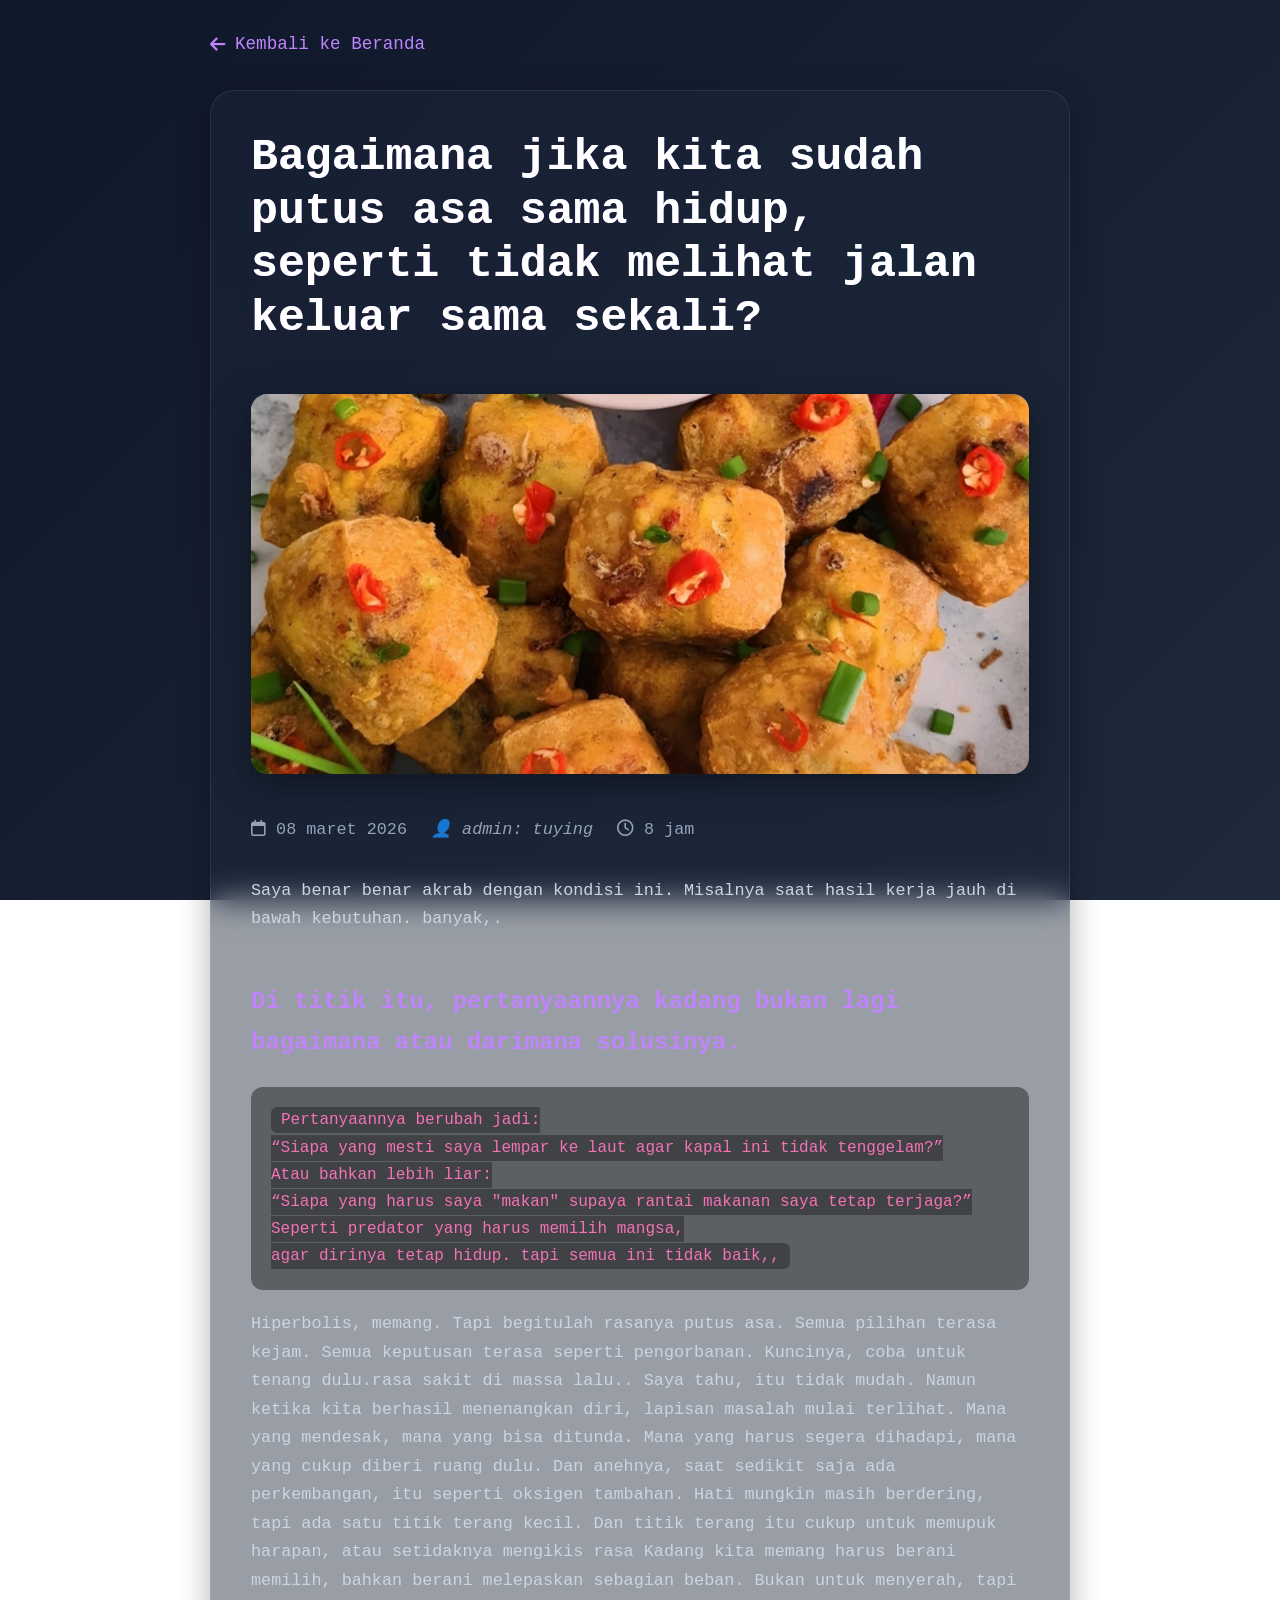
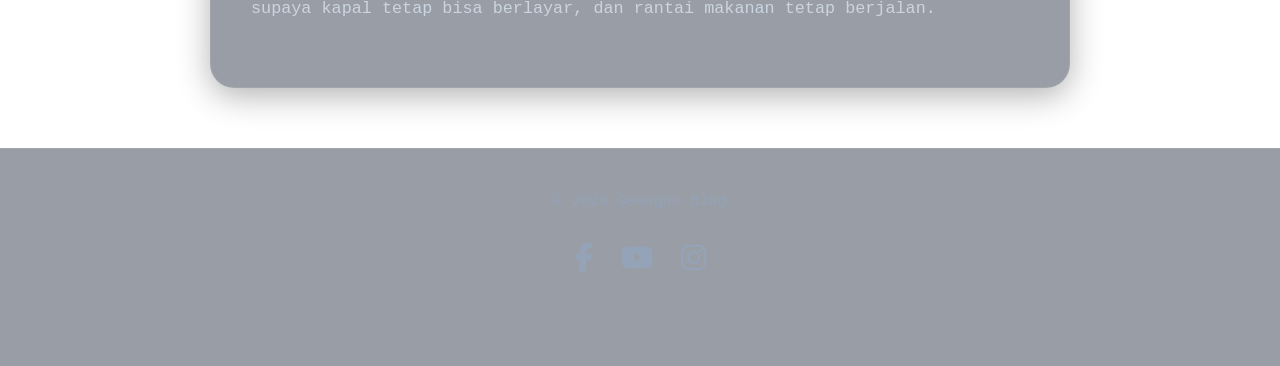
<file: Post6.html>
<!DOCTYPE html>
<html lang="id">
<head>
  <meta charset="UTF-8" />
  <meta name="viewport" content="width=device-width, initial-scale=1.0"/>
  <title id="page-title">Artikel </title>
  <link rel="stylesheet" href="https://cdnjs.cloudflare.com/ajax/libs/font-awesome/6.5.0/css/all.min.css"/>
  
  <style>
    :root {
      --bg: #0f172a;
      --glass: rgba(30, 41, 59, 0.45);
      --glass-border: rgba(255, 255, 255, 0.08);
      --text: #e2e8f0;
      --text-muted: #94a3b8;
      --accent: #c084fc;
    }

    * { margin:0; padding:0; box-sizing:border-box; }

    body {
      background: linear-gradient(135deg, #0f172a, #1e293b);
      color: var(--text);
      font-family: "Courier New", monospace;
      line-height: 1.7;
      min-height: 100vh;
      background-attachment: fixed;
    }

    .container {
      max-width: 900px;
      margin: 0 auto;
      padding: 0 20px;
    }

    /* ====================== NAVBAR ====================== */
    .navbar {
      position: sticky;
      top: 0;
      z-index: 1000;
      background: var(--glass);
      backdrop-filter: blur(16px) saturate(180%);
      -webkit-backdrop-filter: blur(16px) saturate(180%);
      border-bottom: 1px solid var(--glass-border);
      box-shadow: 0 4px 30px rgba(0,0,0,0.1);
    }

    .nav-container {
      display: flex;
      justify-content: space-between;
      align-items: center;
      padding: 18px 20px;
    }

    .logo {
      font-size: 1.6rem;
      font-weight: 700;
      background: linear-gradient(90deg, #c084fc, #a78bfa);
      -webkit-background-clip: text;
      background-clip: text;
      color: transparent;
      text-decoration: none;
    }

    .nav-links {
      display: flex;
      list-style: none;
      gap: 10px;
    }

    .nav-links a {
      color: var(--text);
      text-decoration: none;
      font-weight: 500;
      transition: all 0.3s;
      position: relative;
    }

    .nav-links a:hover {
      color: var(--accent);
    }

    .nav-links a::after {
      content: '';
      position: absolute;
      width: 0;
      height: 2px;
      bottom: -6px;
      left: 0;
      background: var(--accent);
      transition: width 0.3s;
    }

    .nav-links a:hover::after { width: 100%; }

    .hamburger {
      display: none;
      flex-direction: column;
      gap: 5px;
      cursor: pointer;
    }

    .hamburger span {
      width: 28px;
      height: 3px;
      background: var(--text);
      border-radius: 2px;
      transition: all 0.3s;
    }

    /* ====================== ARTIKEL ====================== */
    .back {
      display: inline-flex;
      align-items: center;
      gap: 10px;
      color: var(--accent);
      text-decoration: none;
      margin: 30px 0;
      font-weight: 500;
      font-size: 1.1rem;
    }

    .back:hover { opacity: 0.8; }

    article {
      background: var(--glass);
      backdrop-filter: blur(16px);
      border: 1px solid var(--glass-border);
      border-radius: 24px;
      padding: 40px;
      box-shadow: 0 8px 32px rgba(0,0,0,0.3);
      margin-bottom: 60px;
    }

    h1 {
      font-size: 2.8rem;
      margin-bottom: 16px;
      background: linear-gradient(90deg, #c084fc, #a78bfa, #7dd3fc);
      -webkit-background-clip: text;
      background-clip: text;
      color: #fff;
      line-height: 1.2;
    }

    .meta {
      color: var(--text-muted);
      margin-bottom: 32px;
      font-size: 1.05rem;
      display: flex;
      gap: 24px;
      flex-wrap: wrap;
    }

    .featured-img {
      width: 100%;
      height: 380px;
      object-fit: cover;
      border-radius: 16px;
      margin: 32px 0;
      box-shadow: 0 10px 40px rgba(0,0,0,0.4);
    }

    p, li { margin-bottom: 1.4em; color: #cbd5e1; font-size: 1.05rem; }

    h2, h3 { margin: 2em 0 1em; color: var(--accent); }

    pre {
      background: rgba(0,0,0,0.4);
      padding: 20px;
      border-radius: 12px;
      overflow-x: auto;
      margin: 1.5em 0;
    }

    code {
      background: rgba(0,0,0,0.3);
      padding: 4px 10px;
      border-radius: 6px;
      font-family: 'Consolas', monospace;
      color: #f472b6;
    }

    /* ====================== FOOTER ====================== */
    footer {
      margin-top: 60px;
      padding: 40px 20px 60px;
      text-align: center;
      border-top: 1px solid var(--glass-border);
      background: var(--glass);
      backdrop-filter: blur(12px);
    }

    .social-icons {
      display: flex;
      justify-content: center;
      gap: 28px;
      margin-bottom: 20px;
    }

    .social-icons a {
      color: var(--text-muted);
      font-size: 1.8rem;
      transition: all 0.3s;
    }

    .social-icons a:hover {
      color: var(--accent);
      transform: translateY(-4px) scale(1.15);
    }

    /* ====================== RESPONSIVE ====================== */
    @media (max-width: 768px) {
      h1 { font-size: 2.2rem; }
      article { padding: 28px; }
      .nav-links {
        display: none;
        position: absolute;
        top: 100%;
        left: 0;
        right: 0;
        background: var(--glass);
        backdrop-filter: blur(16px);
        flex-direction: column;
        padding: 20px;
        border-bottom: 1px solid var(--glass-border);
      }
      .nav-links.active { display: flex; }
      .hamburger { display: flex; }
      .hamburger.active span:nth-child(1) { transform: rotate(45deg) translate(6px, 6px); }
      .hamburger.active span:nth-child(2) { opacity: 0; }
      .hamburger.active span:nth-child(3) { transform: rotate(-45deg) translate(7px, -7px); }
    }
  </style>
</head>
<body>

  <!-- Navbar -->


  <div class="container">
    <a href="Blog.html" class="back">
      <i class="fa-solid fa-arrow-left"></i> Kembali ke Beranda
    </a>

    <article>
      <h1 id="title">Bagaimana jika kita sudah putus asa sama hidup, seperti tidak melihat jalan keluar sama sekali?</h1>
      
      <img 
        src="img/bisnis.jpg" 
        alt="Featured image" 
        class="featured-img"
      >
      <div class="meta">
        <span><i class="fa-regular fa-calendar"></i> 08 maret 2026</span>
        <i>👤 admin: tuying</i>
        <span><i class="fa-regular fa-clock"></i> 8 jam</span>
      </div>
      <p>Saya benar benar akrab dengan kondisi ini.
Misalnya saat hasil kerja jauh di bawah kebutuhan.
banyak,.</p>

    
      <h2>Di titik itu, pertanyaannya kadang bukan lagi bagaimana atau darimana solusinya.</h2>
      <p></p>

      <pre><code>Pertanyaannya berubah jadi:
“Siapa yang mesti saya lempar ke laut agar kapal ini tidak tenggelam?”
Atau bahkan lebih liar:
“Siapa yang harus saya "makan" supaya rantai makanan saya tetap terjaga?”
Seperti predator yang harus memilih mangsa,
agar dirinya tetap hidup. tapi semua ini tidak baik,,</code></pre>

      <p>Hiperbolis, memang.
Tapi begitulah rasanya putus asa.
Semua pilihan terasa kejam.
Semua keputusan terasa seperti pengorbanan.
Kuncinya, coba untuk tenang dulu.rasa sakit di massa lalu..
Saya tahu, itu tidak mudah.
Namun ketika kita berhasil menenangkan diri,
lapisan masalah mulai terlihat.
Mana yang mendesak, mana yang bisa ditunda.
Mana yang harus segera dihadapi,
mana yang cukup diberi ruang dulu.
Dan anehnya, saat sedikit saja ada perkembangan,
itu seperti oksigen tambahan.
Hati mungkin masih berdering,
tapi ada satu titik terang kecil.
Dan titik terang itu cukup untuk memupuk harapan,
atau setidaknya mengikis rasa 
Kadang kita memang harus berani memilih,
bahkan berani melepaskan sebagian beban.
Bukan untuk menyerah,
tapi supaya kapal tetap bisa berlayar,
dan rantai makanan tetap berjalan.</p>
    </article>
  </div>
  <audio id="musik" autoplay loop muted>
    <source src="https://archive.org/download/rising-from-the-ember/Rising%20From%20The%20Ember.mp3" type="audio/mpeg">
    Browser Anda tidak mendukung elemen audio.
  </audio>
  <!-- Footer -->
  <footer>
        <p style="color: var(--text-muted); font-size: 0.95rem;">
      © 2026 Gemagus Blog
    </p>
    <div class="social-icons">
      <a href="https://facebook.com/tuyingcowok" target="_blank"><i class="fab fa-facebook-f"></i></a>
      <a href="https://youtube.com/@tuyingcowok" target="_blank"><i class="fab fa-youtube"></i></a>
      <a href="https://instagram.com/tuyingcowok" target="_blank"><i class="fab fa-instagram"></i></a>
    </div>

  </footer>

  <script>
    
        window.addEventListener("load", function() {
      var audio = document.getElementById("musik");
      var playPromise = audio.play();

      if (playPromise !== undefined) {
        playPromise.then(function() {
          console.log("Musik mulai diputar secara otomatis.");
        }).catch(function(error) {
          console.log("Autoplay diblokir:", error);
        });
      }
    });


    document.addEventListener("click", function() {
      var audio = document.getElementById("musik");
      audio.muted = false;
      audio.play().then(function() {
        console.log("Musik main");
      }).catch(function(error) {
        console.log("Gagal memulai musik:", error);
      });
    }, { once: true });
    // Hamburger menu toggle
    const hamburger = document.getElementById('hamburger');
    const navLinks = document.getElementById('navLinks');

    if (hamburger && navLinks) {
      hamburger.addEventListener('click', () => {
        hamburger.classList.toggle('active');
        navLinks.classList.toggle('active');
      });
    }
  </script>

</body>
</html>
</file>
